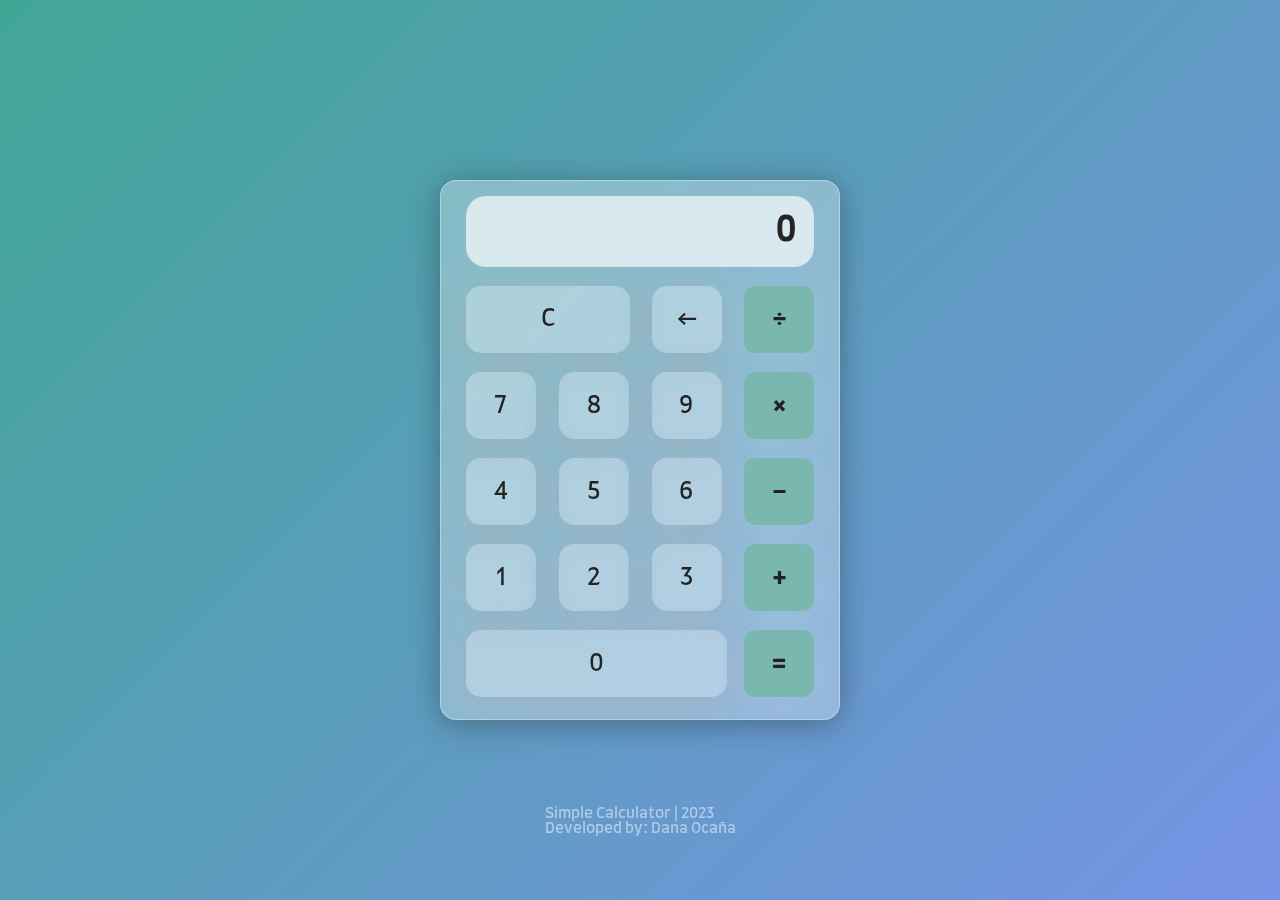
<file: 1. Calculadora/index.html>
<!DOCTYPE html>
<html lang="en">
<head>
    <meta charset="UTF-8">
    <meta http-equiv="X-UA-Compatible" content="IE=edge">
    <meta name="viewport" content="width=device-width, initial-scale=1.0">
    <title>Calculator | DOM</title>
    <link rel="stylesheet" href="styles.css">
</head>


<body>
 <div class="wrapper">

    <!---CALCULATOR SCREEN -->
    <section class="screen">
        0
    </section>

<section class="calc-buttons">
    <!---First Row Buttons-->
    <div class="calc-button-row">
        <button class="calc-button double">
            C
        </button>

        <button class="calc-button">
            &larr;
        </button>

        <button class="calc-button">
            &divide;
        </button>

    </div>
   <!---SECOND ROW BUTTONS -->
    <div class="calc-button-row">
        <button class="calc-button">
            7
        </button>
        <button class="calc-button">
            8
        </button>
        <button class="calc-button">
            9
        </button>
        <button class="calc-button">
            &times;
        </button>
    </div>

    <!--THIRD ROW BUTTONS-->
    <div class="calc-button-row">
        <button class="calc-button">
            4
        </button>
        <button class="calc-button">
            5
        </button>
        <button class="calc-button">
            6
        </button>
        <button class="calc-button">
            &minus;
        </button>
    </div>

    <!--FOURTH ROW BUTTONS-->
    <div class="calc-button-row">
        <button class="calc-button">
            1
        </button>
        <button class="calc-button">
            2
        </button>
        <button class="calc-button">
            3
        </button>
        <button class="calc-button">
            &plus;
        </button>
    </div>

    <div class="calc-button-row">
        <button class="calc-button triple">
            0
        </button>
        
        <button class="calc-button">
            &equals;
        </button>
    </div>

</section>

 </div>

    <script src="script.js"></script>



    <footer>
        <section class="footer">
            Simple Calculator | 2023 <br>
            Developed by: Dana Ocaña
        </section>
    </footer>
</body>





</html>
</file>
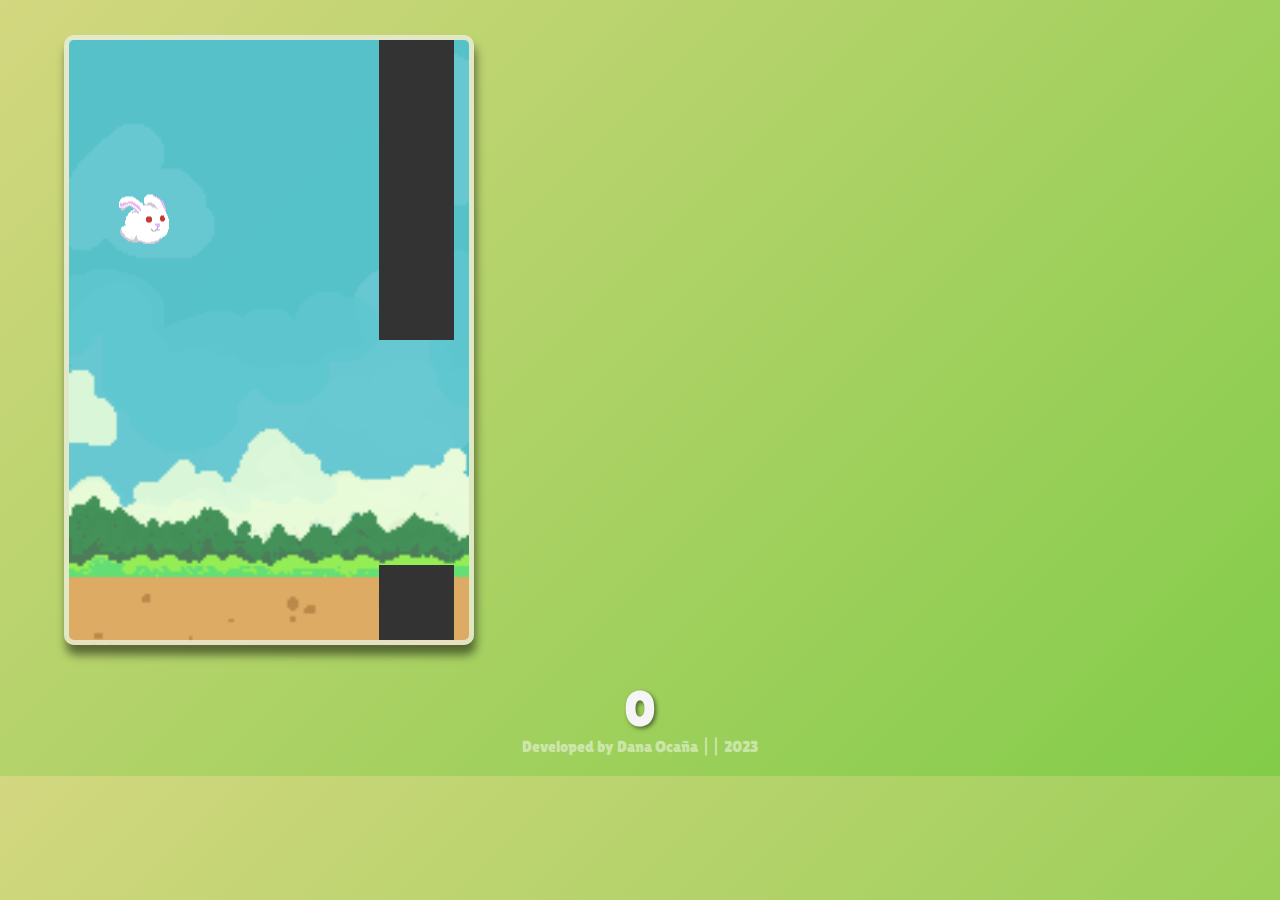
<file: 2. BoniGame(FlapplyBird)/index.html>
<!DOCTYPE html>
<html lang="en">
<head>
    <meta charset="UTF-8">
    <meta http-equiv="X-UA-Compatible" content="IE=edge">
    <meta name="viewport" content="width=device-width, initial-scale=1.0">
    <title>Flappy Boni</title>
    <link rel="stylesheet" href="styles.css">
</head>
<body>
    

    <!--END MENU- OVERLAPS -->
    <div id="end-menu">
        <h1>Game over!</h1>
        <p> Score: <span id="end-score"></span> </p>
        <p> Best: <span id="best-score"></span></p>
        <button id="restart-button">Try Again!</button>
    </div>


    <!--- CONTAINER -->
    <div id="game-container">
        <canvas id="game-canvas" width="400" height="600"></canvas>
        <div id="score-display">0</div>
        
    </div>

    <footer>
        <div class="credits"><span class="credits">Developed by Dana Ocaña || 2023</span></div>
    </footer>

   <script src="script.js"></script>
</body>
</html>
</file>
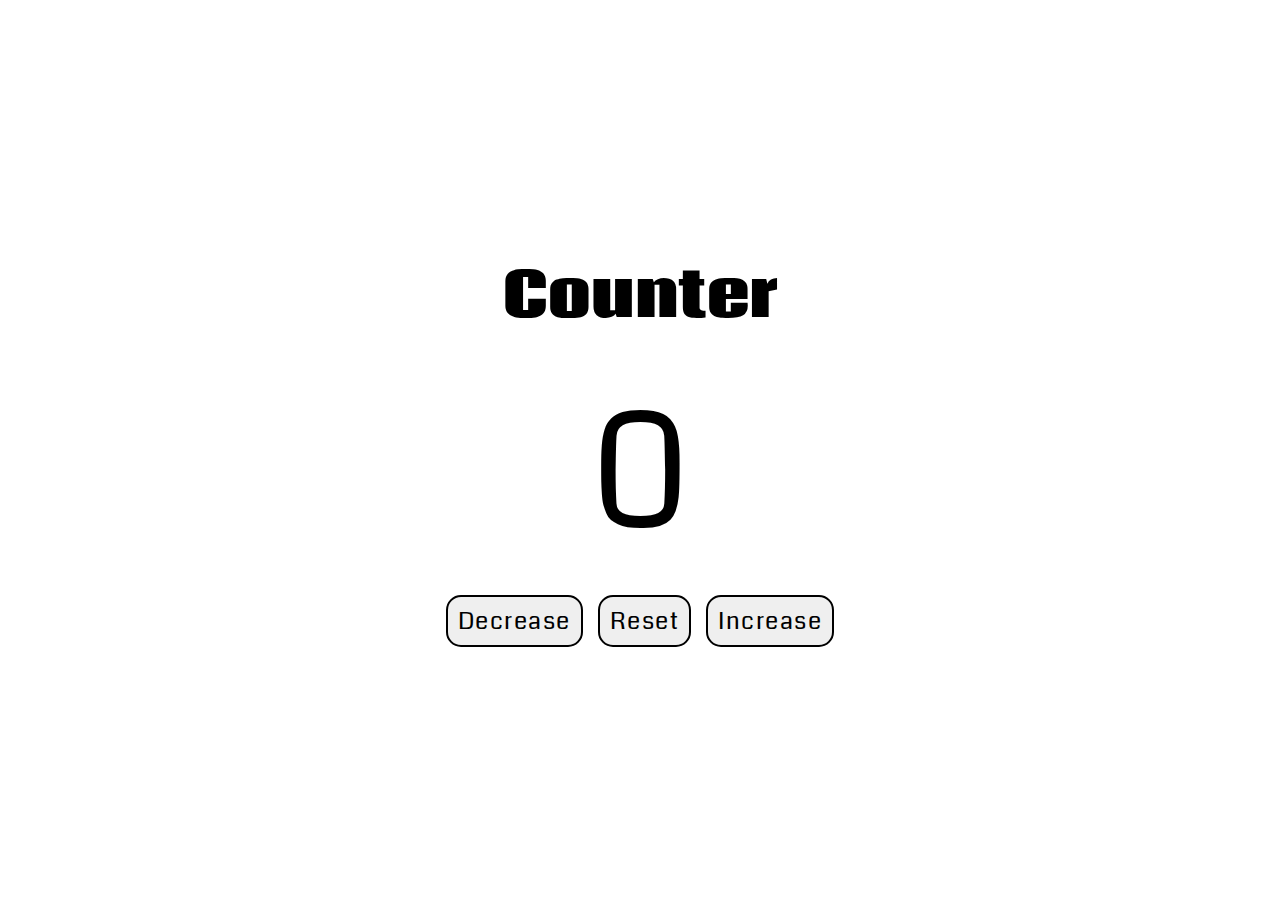
<file: 2.Counter/index.html>
<!DOCTYPE html>
<html lang="en">
<head>
    <meta charset="UTF-8">
    <meta http-equiv="X-UA-Compatible" content="IE=edge">
    <meta name="viewport" content="width=device-width, initial-scale=1.0">
    <title>Counter || DOM 2023</title>
    <link rel="stylesheet" href="styles.css">
</head>
<body>
    <div class="container">
        <h1>Counter</h1>
        <span id="value">0</span>
        <div class="button-container">
            <button class="btn decrease">Decrease</button>
            <button class="btn reset">Reset</button>
            <button class="btn increase">Increase</button>
        </div>
    </div>



    <script src="script.js"></script>
</body>
</html>
</file>
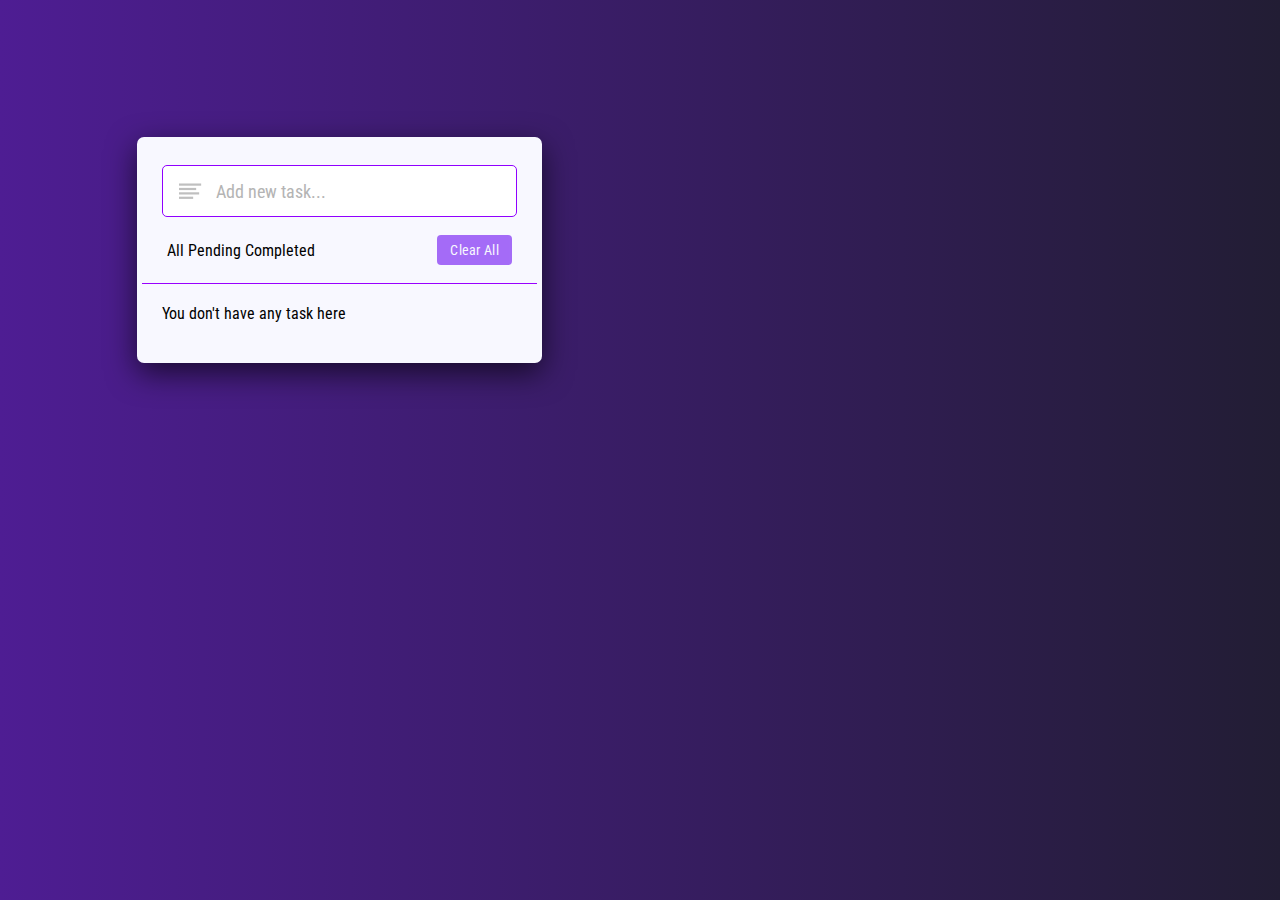
<file: 3.ToDo-list/index.html>
<!DOCTYPE html>
<html lang="en">
<head>
    <meta charset="UTF-8">
    <meta http-equiv="X-UA-Compatible" content="IE=edge">
    <meta name="viewport" content="width=device-width, initial-scale=1.0">
    <title>TO DO App</title>
    <link rel="stylesheet" href="styles.css">
    <link rel="stylesheet" href="https://unicons.iconscout.com/release/v4.0.0/css/line.css">

</head>
<body>
      
    <div class="wrapper">

        <!--Wrapper (top) -->
        <div class="task-input">
            <img src="bars-icon.svg" alt="bars-icon">
            <input type="text" placeholder="Add new task..." aria-label="aria-label">
        </div>

        <!---Buttons-->
        <div class="controls">
            <div class="filters">
                <span id="all" class="active">
                    All
                </span>
                <span id="pending">Pending</span>
                <span id="completed">Completed</span>
            </div>
            <button class="clear-btn">Clear All</button>
        </div>
       <ul class="task-box"></ul>
    </div>


    <script src="script.js"></script>
</body>
</html>
</file>
<file: 1. Calculadora/styles.css>
@import url('https://fonts.googleapis.com/css2?family=Farro:wght@300;400;500&display=swap');
html {
    box-sizing: border-box;
    height: 100%;
}

*,
*::before,
*::after {
    box-sizing: inherit;
    margin: 0;
    padding: 0;
}


body {
    align-items: center;

    background: #41A696;
    background: linear-gradient(135deg, #41A696, #7793E6);

    display:flex;
    font-family: 'Farro', sans-serif;
   
    height: inherit;
    justify-content: center;
}

footer{
    position: fixed;
    justify-content: end;
    color: rgba(255, 255, 255, 0.5);
    display: flex;
    margin-bottom: 5%;
    align-self: flex-end;
    font-size: 15px;
    margin-top: 15%;

    }

.wrapper{
    backdrop-filter: blur(5.0px);
    -webkit-backdrop-filter: blur(5.0px);
    background: rgba(255, 255, 255, 0.5);
    border: 1px solid rgba(255, 255, 255, 0.01);
    border-radius: 16px;
    box-shadow: 0 4px 30px rgba(35, 35, 35,0.4);
    color: #232323;
    -webkit-backdrop-filter: blur(4px);
    background: rgba(255, 255, 255, 0.30) ;
    border: 1px solid rgba(255, 255, 255, 0.34);
    flex-basis: 400px;
    height: 540px;
    padding: 15px 25px;


}

.screen{
    backdrop-filter: blur(5.5px);
    -webkit-backdrop-filter: blur(5.5px);
    background: rgba(255, 255, 255, 0.54);
    border: 1px solid rgba(35, 35, 35, 0.01);
    border-radius: 20px;
    color: #252525;
    font-size: 34px;
    font-weight: 800;
    text-align: right;
    padding: 5%;
    width: 100%;

}

.calc-button-row{
    display: flex;
    justify-content: space-between;
    margin: 5.5% 0;
}

.calc-button{
    backdrop-filter: blur(5.5px);
    -webkit-backdrop-filter: blur(5.5px);
    background: rgba(255, 255, 255, 0.01);
    border-radius: 15px ;
    border:none;
    box-shadow: 0 4px 30px rgba(173, 173, 173, 0.5);
    color: #232323;
    flex-basis: 20%;
    font-family: inherit;
    font-size: 24px;
    height: 67px;
}


.calc-button:last-child{
    backdrop-filter: blur(5.5px);
    -webkit-backdrop-filter: blur(5.5px);
    background: rgba(255, 255, 255, 0.01);
    border-radius: 10px ;
    font-weight: 600;
    box-shadow: 0 4px 30px rgba(255, 255, 255, 0.1);
    color: #232323;
    background: #7ab7ae;
}

.calc-button:last-child:hover{
    background-color: inherit;
    color: inherit;
}

.calc-button:last-child:active{
    background-color: rgb(232, 255, 243);
}

.calc-button:hover{
    background-color: inherit;
}

.calc-button:active{
    background-color: #dafcf7;

}

.double{
    flex-basis: 47%;
}

.triple{
    flex-basis: 75%;
}
</file>
<file: 2. BoniGame(FlapplyBird)/styles.css>
@import url('https://fonts.googleapis.com/css2?family=Lilita+One&family=Pangolin&display=swap');
/*font-family: 'Lilita One', cursive;
font-family: 'Pangolin', cursive;*/

body {
    background: #d3d77f;
    background: linear-gradient(135deg, #D3D77F, #82CC49);
    font-family: 'Lilita One', cursive;
    margin: 0 0 0 0;
    padding: 0 0 0 0;
    height: 100%;
    width: 100%;

}

canvas {
    border: 5px solid #e9ecd8d0;
    border-radius: 10px;
    display: block;
    margin: 35px 5% 35px 5%;
    box-shadow: 2px 10px 10px rgba(0, 0, 0, 0.5);
    background-image: url(assets/Flappy_Bird_Background.png);
    background-size: cover;
    background-repeat: no-repeat;

    z-index: 1;
}


/*When the end menu appears, the game will blur*/
.backdrop-blur {
    filter: blur(5px);
}


#end-menu {
    display: none;
    margin: 50px auto;
    width: 200px;
    height: 220px;
    padding: 20px;
    text-align: center;
    background-color: rgb(255, 255, 255);
    border-radius: 5px;
    box-shadow: 0 4px 6px rgba(0, 0, 0, 0.5);
    position: absolute;
    left: 50%;
    transform: translate(-50%, 50%);
    color: rgb(0, 0, 0);
    text-shadow: 0 4px 6px rgba(0, 0, 0, 0.2);
    font-size: larger;

    z-index: 1000;
}


#score-display {
    color: rgb(245, 245, 245);
    font-size: 2em;
    text-align: center;
    text-shadow: 2px 2px 4px rgba(0, 0, 0, 0.5);
    padding-top: 0px;
    font-size: 50px;
}

button {
    background-color: #e88bbe;
    border: none;
    border-radius: 5px;
    color: ghostwhite;
    cursor: pointer;
    font-size: 1em;
    font-family: 'Lilita One', cursive;
    padding: 15px 30px;
    box-shadow: 0 4px 6px rgba(0, 0, 0, 0.3);
    transition: all 0.25s ease-in-out;
}

button:hover {
    background-color: #ef5bad;
    transform: translateY(-2px);
    box-shadow: 0 2px 4px rgba(0, 0, 0, 0.3);
}


footer{
    margin-bottom: 10px;
    padding: 0 0 10px 0;
    display: flex;
    justify-content: center;
    color:rgba(255, 255, 255, 0.495)

    
}
</file>
<file: 2.Counter/styles.css>
@import url('https://fonts.googleapis.com/css2?family=Coda:wght@400;800&display=swap');

*,
::before,
::after{
    font-family: 'Coda', cursive;
    margin: 0;
    padding: 0;
    box-sizing: border-box;
}

h1{
    font-weight: 400;
    font-size: 60px;
}

body{
    line-height: 1.5;
    font-size: 0.875rem;
}
h1{
    margin-bottom: 0.75rem;
    font-weight: 800;
    
}
span{
    font-size: 10rem;
    font-weight: 400;
}


.container{
    height: 100vh;
   display: flex;
   justify-content: center;
   align-items: center;
   flex-direction: column;
    
}

.button-container{
    display: flex;
    gap: 15px;
}

button{
    font-size: 1.5rem;
    padding: 7px 10px;
    border: 2px solid #000000;
    border-radius: 15px;
    letter-spacing: 1.5px;

}

button:hover{
    border: 3px solid #2e17af;
    background-color: #d3d2d8;
}
</file>
<file: 3.ToDo-list/styles.css>
@import url('https://fonts.googleapis.com/css2?family=Roboto+Condensed:wght@300;700&display=swap');



* {
    margin: 0;
    padding: 0;
    box-sizing: border-box;
    font-family: 'Roboto Condensed', sans-serif;
}

body {
    width: 100%;
    overflow: hidden;

    background: #5B17BB;
    background: linear-gradient(90deg, #4e1d93, #221d34);
}

::selection {
    color: ghostwhite;
    background: #1e293b;

}

.wrapper {
    max-width: 405px;
    background-color: ghostwhite;
    margin: 137px;
    padding: 28px 0 30px;
    border-radius: 7px;
    box-shadow: 0 10px 30px #000000a1;

}

.task-input {
    height: 52px;
    padding: 0 25px;
    position: relative;
}

.task-input img {
    top: 50%;
    position: absolute;
    transform: translate(17px, -50%);
}

.task-input input {
    height: 100%;
    width: 100%;
    outline: none;
    font-size: 18px;
    border-radius: 5px;
    padding: 0 20px 0 53px;
    border: 1.5px solid #9000ff
}


.task-input:focus,
.task-input input.active {
    padding-left: 52px;
    border: 2px solid #2a2929;

}

.task-input input::placeholder {
    color: #b4b4b4;
}

.controls,
li {
    display: flex;
    align-items: center;
    justify-content: space-between;
    

}

.controls {
    padding: 18px 25px;
    border-bottom: 1px solid #9900ff;
    margin: 0 5px 0 5px;
}

.filters span:first-child {
    margin-left: 0;

}

.filters span:active{
color: #080808;
}

.controls .clear-btn{
    border: none;
    opacity: 0.6;
    outline: none;
    color: ghostwhite;
    cursor: pointer;
    font-size: 14px;
    padding: 7px 13px;
    border-radius: 4px;
    background: #6D0FF2;
    letter-spacing: 0.3px;
    pointer-events: none;
    transition: transform 0.25s ease;
}

.clear-btn.active{
    opacity: 0.9;
    pointer-events: auto;
}


.clear-btn:active{
    transform: scale(0.93);
}

.task-box{
    margin-top: 20px;
    margin-right: 5px;
    padding: 0 20px 10px 25px;

}

.task-box.overflow{
    overflow: auto;
    max-height: 300px;
}

.task-box::-webkit-scrollbar{
    width: 5px;
}

.task-box::-webkit-scrollbar-track{
    background-color: #f1f1f1;
    border-radius: 25px;
}

.task-box::-webkit-scrollbar-thumb{
    background: #e6e6e6;
    border-radius: 25px;
}

.task-box .task{
    list-style: none;
    font-size: 17px;
    margin-bottom: 18px;
    padding-bottom: 16px;
    align-items: flex-start;
    border-bottom: 1px solid #ccc;
}


.task-box label{
    display: flex;
    align-items: flex-start;
}

.task-box label input{
 margin-top: 7px;
color: #1e293b;

}

.task-box label p{
    user-select: none;
    margin-left: 12px;
    word-wrap: break-word;
}

.task label p.checked{
    text-decoration: line-through;
}

.task-box .settings{
    position: relative;
}

.settings :where(i, li){
    cursor: pointer;
}

.settings .task-menu{
    z-index: 10;
    right: -5px;
    bottom: -65px;
    padding: 5px 0;
    background-color: ghostwhite;
    position: absolute;
    border-radius: 4px;
    transform: scale(0);
    transform-origin: top right;
    box-shadow: 0 0 6px rgba(0,0,0,0.1);
    transition: transform 0.2s ease;
}

.task-box .task:last-child .task-menu{
    bottom: 0;
    transform-origin: bottom right;
}

.task-box .task:first-child .task-menu{
    bottom: -65px;
    transform-origin: top right;
}



.task-menu.show{
    transform: scale(1);
}

.task-menu{
    height: 25px;
    font-size: 16px;
    margin-bottom: 2px;
    padding: 17px 15px;
    cursor: pointer;
    justify-content: flex-start;
}

.task-menu li:last-child{
    margin-bottom: 0;
}

.settings li:hover{
    background-color: #f5f5f5;
}

.settings li i{
    padding-right: 8px;
}

@media (max-width: 400px){
    body{
        padding: 0 10px;
    }

    .wrapper{
        padding: 20px 0;
    }

    .filters span{
     margin: 0 5px;   
    }

    .task-input{
        padding: 0 20px;
    }

    .controls{
        padding: 18px 20px;
    }

    .task-box{
        margin-top: 20px;
        margin-right: 5px;
        padding: 0 15px 10px 20px;
    }

    .task label input{
        margin-top: 4px;
    }
}
</file>
